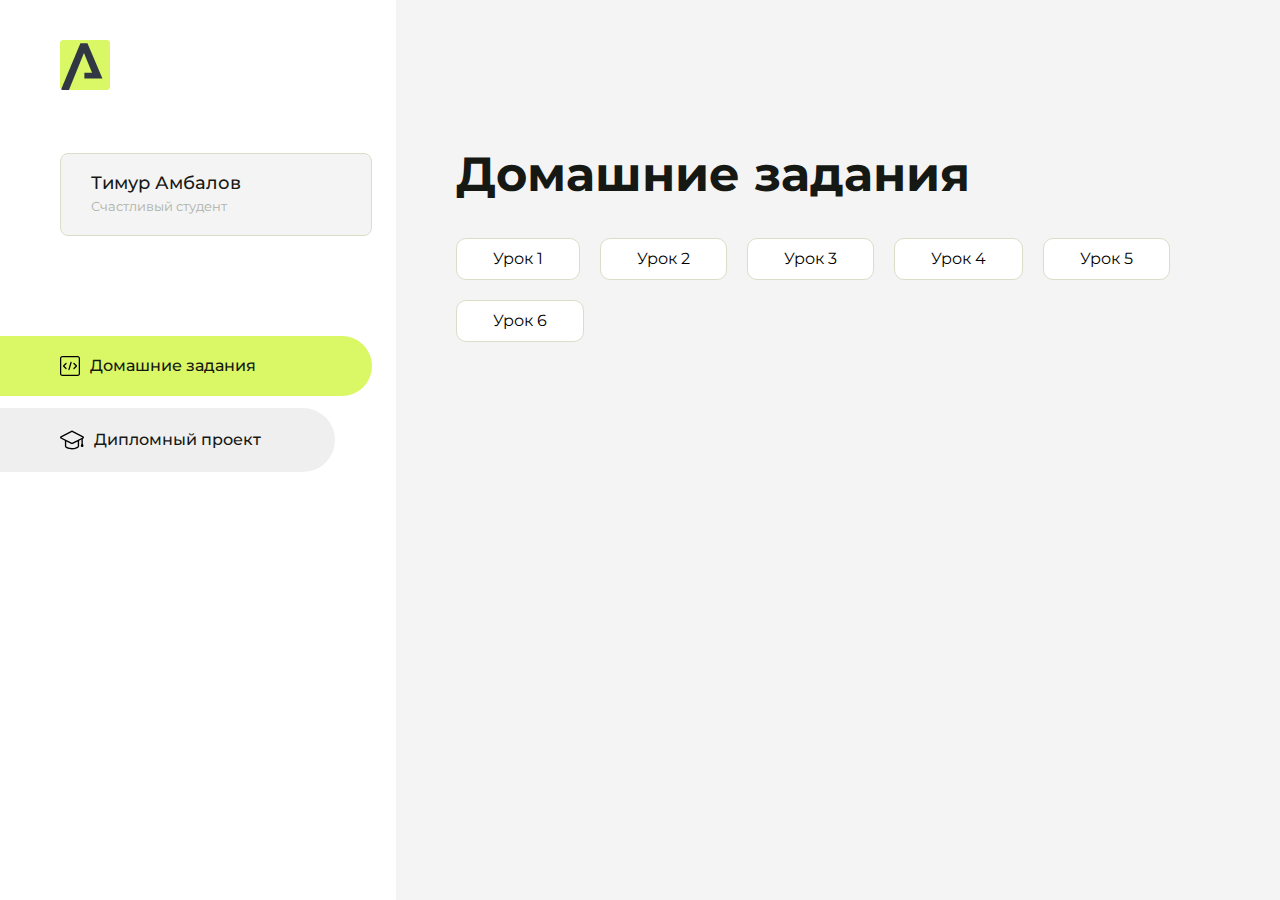
<file: index.html>
<!DOCTYPE html>
<html lang="en">
<head>
    <meta charset="UTF-8">
    <meta name="viewport" content="width=device-width, initial-scale=1.0">
    <title>Домашняя работа</title>
    <link rel="shortcut icon" href="src/logo.ico" type="image/x-icon">
    <link rel="preconnect" href="https://fonts.googleapis.com">
    <link rel="preconnect" href="https://fonts.gstatic.com" crossorigin>
    <link href="https://fonts.googleapis.com/css2?family=Montserrat:wght@400;500;700&family=Rubik:wght@500&display=swap"
          rel="stylesheet">
    <link rel="stylesheet" href="src/style.css">
</head>
<body id="body">
<div class="overlay" id="overlay"></div>
<div class="layout">
    <div class="burger" id="burger">
        <svg viewBox="0 0 24 24" fill="none" xmlns="http://www.w3.org/2000/svg">
            <g id="SVGRepo_bgCarrier" stroke-width="0"></g>
            <g id="SVGRepo_tracerCarrier" stroke-linecap="round" stroke-linejoin="round"></g>
            <g id="SVGRepo_iconCarrier">
                <path d="M4 18L20 18" stroke="#DAF765" stroke-width="2" stroke-linecap="round"></path>
                <path d="M4 12L20 12" stroke="#DAF765" stroke-width="2" stroke-linecap="round"></path>
                <path d="M4 6L20 6" stroke="#DAF765" stroke-width="2" stroke-linecap="round"></path>
            </g>
        </svg>
    </div>
    <aside class="sidebar" id="sidebar">
        <div class="sidebar__inner">
            <div class="logo">
                <svg width="50" height="50" viewBox="0 0 50 50" fill="none" xmlns="http://www.w3.org/2000/svg">
                    <g clip-path="url(#clip0_513_74730)">
                        <path d="M46.17 -0.257004H3.83C1.57281 -0.257004 -0.257 1.57281 -0.257 3.83V46.17C-0.257 48.4272 1.57281 50.257 3.83 50.257H46.17C48.4272 50.257 50.257 48.4272 50.257 46.17V3.83C50.257 1.57281 48.4272 -0.257004 46.17 -0.257004Z"
                              fill="#DAF765"/>
                        <path d="M24.375 38.4H42.461L27.441 3.1585H20.4355C20.4355 3.1585 6.7895 35.881 1.1945 49.294C2.015 50.0275 3.0945 50.257 3.6945 50.257H8.8445L23.954 13.07L32.0465 32.8285H24.375V38.4Z"
                              fill="#323843"/>
                    </g>
                    <defs>
                        <clipPath id="clip0_513_74730">
                            <rect width="50" height="50" fill="white"/>
                        </clipPath>
                    </defs>
                </svg>
            </div>
            <div class="sidebar__user">
                <div class="sidebar__name">Тимур Амбалов</div>
                <div class="sidebar__text">Счастливый студент</div>
            </div>
            <div class="sidebar__tabs">
                <div class="sidebar__item">
                    <button class="sidebar__button active" id="tasks">
                        <svg xmlns="http://www.w3.org/2000/svg" width="20" height="20" viewBox="0 0 20 20" fill="none">
                            <g clip-path="url(#clip0_704_74543)">
                                <path d="M17.7083 20H2.29167C1.0275 20 0 18.9725 0 17.7083V2.29167C0 1.0275 1.0275 0 2.29167 0H17.7083C18.9725 0 20 1.0275 20 2.29167V17.7083C20 18.9725 18.9725 20 17.7083 20ZM2.29167 1.25C1.7175 1.25 1.25 1.7175 1.25 2.29167V17.7083C1.25 18.2825 1.7175 18.75 2.29167 18.75H17.7083C18.2825 18.75 18.75 18.2825 18.75 17.7083V2.29167C18.75 1.7175 18.2825 1.25 17.7083 1.25H2.29167Z"
                                      fill="black"/>
                                <path d="M6.04167 13.125C5.88167 13.125 5.72167 13.0642 5.6 12.9417L3.1 10.4417C2.85583 10.1975 2.85583 9.80167 3.1 9.5575L5.6 7.0575C5.84417 6.81333 6.24 6.81333 6.48417 7.0575C6.72833 7.30167 6.72833 7.6975 6.48417 7.94167L4.42583 10L6.48417 12.0583C6.72833 12.3025 6.72833 12.6983 6.48417 12.9425C6.36167 13.0642 6.20167 13.125 6.04167 13.125Z"
                                      fill="black"/>
                                <path d="M8.95833 14.1667C8.9 14.1667 8.84 14.1583 8.78167 14.1417C8.45083 14.0442 8.26083 13.6967 8.35833 13.3658L10.4417 6.28251C10.5392 5.95084 10.8892 5.76417 11.2175 5.85917C11.5483 5.95667 11.7383 6.30417 11.6408 6.63501L9.5575 13.7183C9.47833 13.9908 9.22833 14.1667 8.95833 14.1667Z"
                                      fill="black"/>
                                <path d="M13.9583 13.125C13.7983 13.125 13.6383 13.0642 13.5167 12.9417C13.2725 12.6975 13.2725 12.3017 13.5167 12.0575L15.575 9.99916L13.5167 7.94083C13.2725 7.69666 13.2725 7.30083 13.5167 7.05666C13.7608 6.81249 14.1567 6.81249 14.4008 7.05666L16.9008 9.55666C17.145 9.80083 17.145 10.1967 16.9008 10.4408L14.4008 12.9408C14.2783 13.0642 14.1183 13.125 13.9583 13.125Z"
                                      fill="black"/>
                            </g>
                            <defs>
                                <clipPath id="clip0_704_74543">
                                    <rect width="20" height="20" fill="white"/>
                                </clipPath>
                            </defs>
                        </svg>
                        <span>Домашние задания</span></button>
                </div>
                <div class="sidebar__item">
                    <button class="sidebar__button" id="diplom">
                        <svg xmlns="http://www.w3.org/2000/svg" width="24" height="24" viewBox="0 0 24 24" fill="none">
                            <g clip-path="url(#clip0_704_74553)">
                                <path d="M23.2628 10.5971C23.7176 10.365 24 9.90375 24 9.39337C24 8.883 23.7176 8.42175 23.2628 8.18962L12.6135 2.75362C12.2291 2.55824 11.7705 2.55787 11.3854 2.75399L0.736875 8.19C0.282375 8.42175 0 8.883 0 9.39337C0 9.90375 0.282375 10.365 0.736875 10.5971L4.89038 12.7177V18.2074C4.89038 19.8154 8.412 21.393 12 21.393C15.5884 21.393 19.1096 19.815 19.1096 18.2074V12.7174L21.4609 11.517V15.8017L20.901 17.2305C20.7409 17.6389 20.7934 18.0994 21.0405 18.4616C21.2876 18.8246 21.6979 19.041 22.1366 19.041C22.5754 19.041 22.9852 18.8246 23.2324 18.462C23.4795 18.099 23.532 17.6385 23.3719 17.2301L22.8124 15.8021V10.827L23.2628 10.5971ZM17.7623 18.1721C17.6198 18.6375 15.3491 20.0419 12 20.0419C8.65088 20.0419 6.38025 18.6375 6.2415 18.2074V12.3037L6.23887 12.3019C6.23812 12.057 6.1065 11.8207 5.87325 11.7019L1.3515 9.39337L12 3.95737L22.6489 9.39337L12 14.8294L5.87325 11.7019C5.54063 11.5331 4.6695 11.6674 4.5 12C4.33012 12.3322 4.55813 12.5479 4.89038 12.7177L11.3857 16.0331C11.5781 16.1314 11.7889 16.1805 12 16.1805C12.2107 16.1805 12.4222 16.1314 12.6146 16.0331L17.7593 13.407L17.7623 18.1721Z"
                                      fill="black"/>
                            </g>
                            <defs>
                                <clipPath id="clip0_704_74553">
                                    <rect width="24" height="24" fill="white"/>
                                </clipPath>
                            </defs>
                        </svg>
                        <span>Дипломный проект</span></button>
                </div>
            </div>
        </div>

    </aside>
    <div class="content">
        <div class="container">
            <div class="content__block" id="tasksBlock">
                <div class="content__title">Домашние задания</div>
                <ul class="content__list">
                    <li class="content__list-item">
                        <a href="Hello-Tamy Ambal/index.html">Урок 1</a>
                    </li>
                     <li class="content__list-item">
                        <a href="lesson2/index.html">Урок 2</a>
                    </li>
                    <li class="content__list-item">
                        <a href="html-21-layout/index.html">Урок 3</a>
                    </li>
                    <li class="content__list-item">
                        <a href="css-33-dz/index.html">Урок 4</a>
                    </li>
                    <li class="content__list-item">
                        <a href="homework 5/index.html">Урок 5</a>
                    </li>
                    <li class="content__list-item">
                        <a href="lesson-54-layout/index.html">Урок 6</a>
                    </li>
                </ul>
            </div>
            <div class="content__block hidden" id="diplomBlock">
                <div class="content__title">Дипломный проект</div>
                <div class="content__list-diplom">
                    <a href="ПАПКА-С-НОМЕРОМ-УРОКА">Ссылка на ДЗ</a>
                </div>
                <div class="content__decor">
                    <div class="content__decor-text">Давай проверим, чему ты научился!</div>
                    <div class="content__decor-img">
                        <img src="src/decor.png" alt="decor">
                    </div>
                </div>
            </div>
        </div>
    </div>
</div>
<script src="src/index.js"></script>
</body>
</html>
</file>
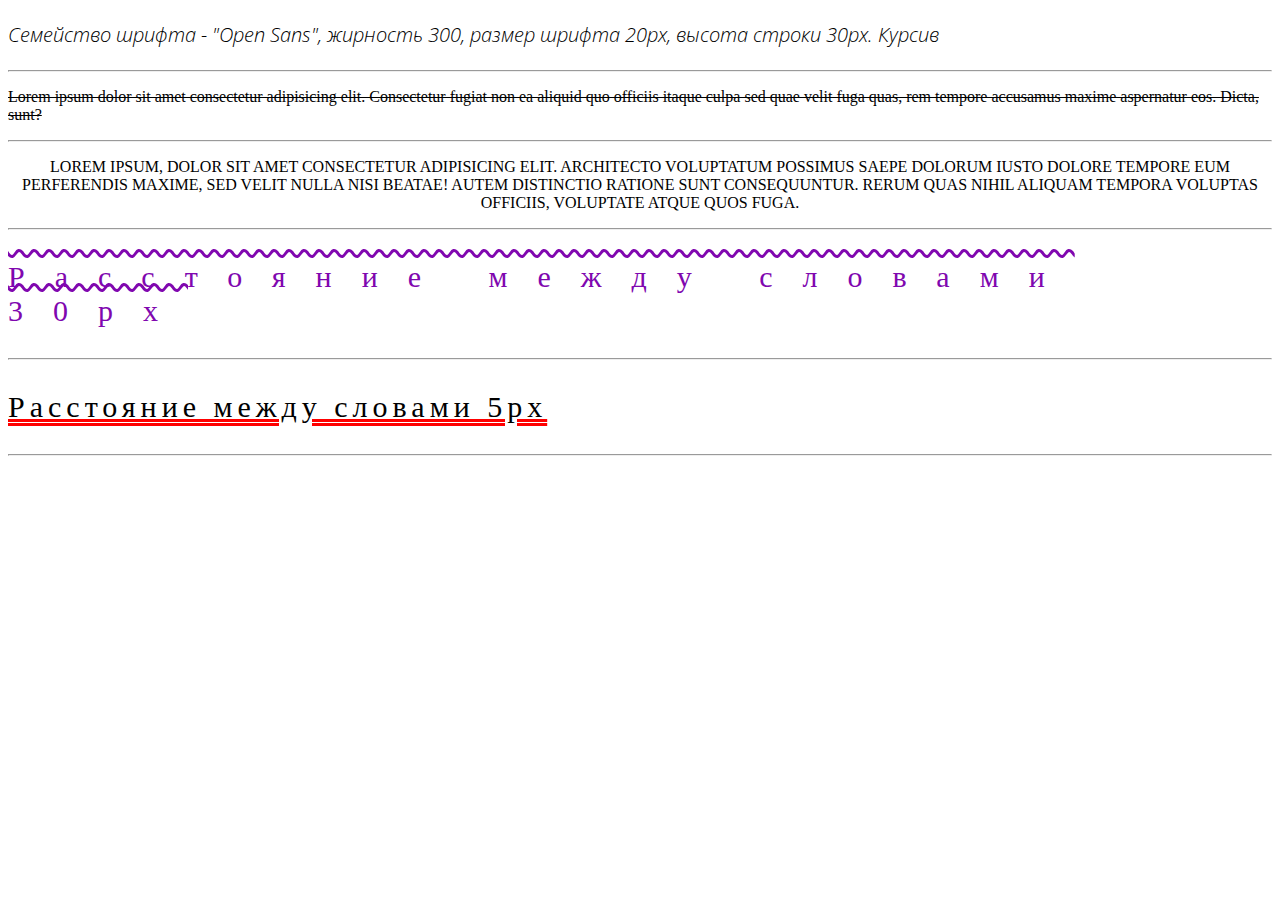
<file: css-33-dz/index.html>
<!DOCTYPE html>
<html lang="en">

<head>
    <meta charset="UTF-8">
    <meta name="viewport" content="width=device-width, initial-scale=1.0">
    <title>Свойства редактирования шрифта и текста</title>
    <link rel="preconnect" href="https://fonts.googleapis.com">
    <link rel="preconnect" href="https://fonts.gstatic.com" crossorigin>
    <link href="https://fonts.googleapis.com/css2?family=Open+Sans:ital,wght@0,300..800;1,300..800&display=swap"
        rel="stylesheet">
    <link rel="stylesheet" href="./css/style.css">
</head>

<body>
    <div class="some-text">
        <p class="p1">
            Семейство шрифта - "Open Sans", жирность 300, размер шрифта 20px, высота строки 30px. Курсив
        </p>
        <hr>

        <p class="p2">
            Lorem ipsum dolor sit amet consectetur adipisicing elit. Consectetur fugiat non ea aliquid quo officiis
            itaque culpa sed quae velit fuga quas, rem tempore accusamus maxime aspernatur eos. Dicta, sunt?

        </p>
        <hr>


        <p class="p3">
            Lorem ipsum, dolor sit amet consectetur adipisicing elit. Architecto voluptatum possimus saepe dolorum iusto
            dolore tempore eum perferendis maxime, sed velit nulla nisi beatae! Autem distinctio ratione sunt
            consequuntur. Rerum quas nihil aliquam tempora voluptas officiis, voluptate atque quos fuga.

        </p>
        <hr>

        <p class="p4">
            Расстояние между словами 30px

        </p>
        <hr>

        <p class="p5">
            Расстояние между словами 5px

        </p>
        <hr>

    </div>
    

</body>

</html>
</file>
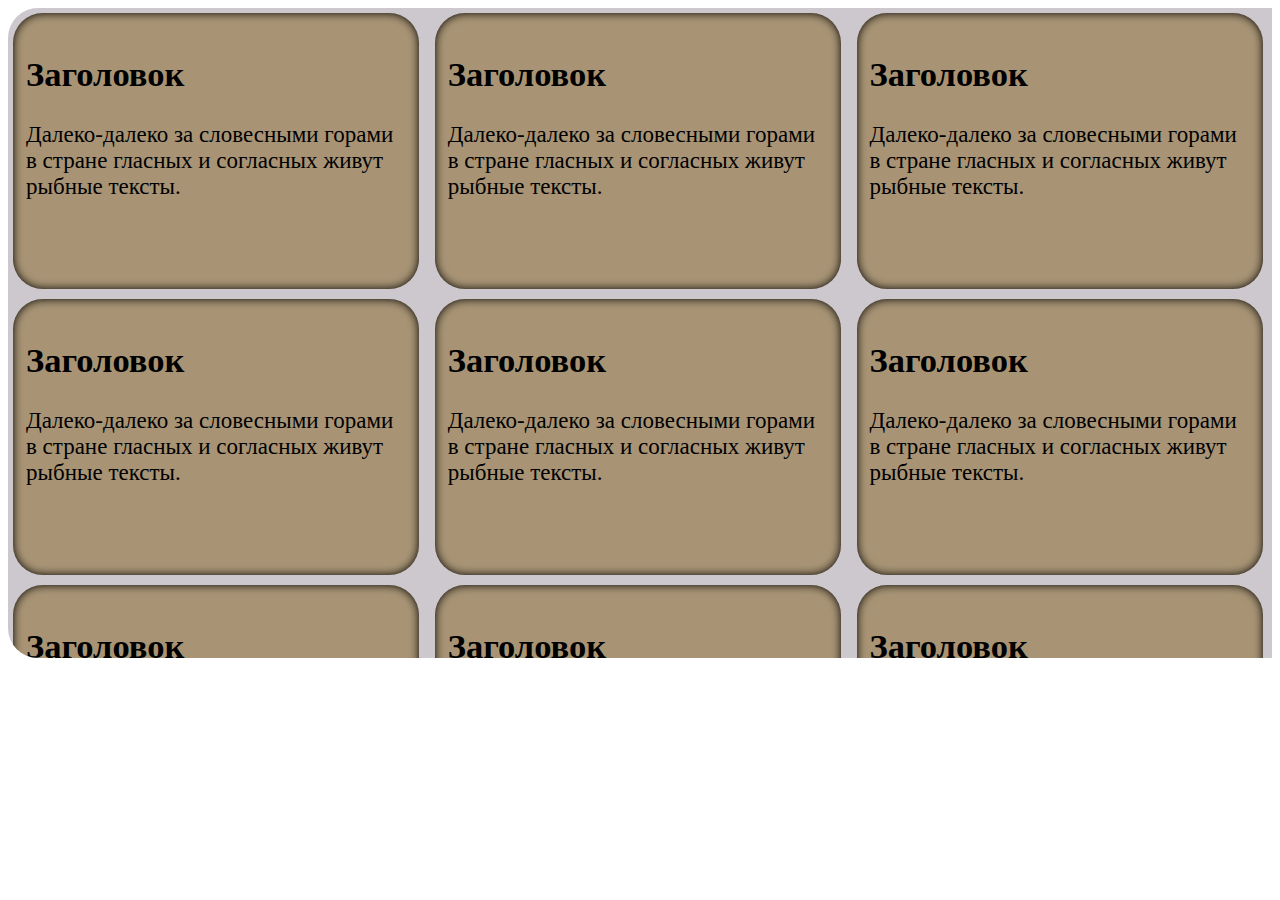
<file: homework 5/index.html>
<!DOCTYPE html>
<html lang="en">

<head>
    <meta charset="UTF-8">
    <meta http-equiv="X-UA-Compatible" content="IE=edge">
    <meta name="viewport" content="width=device-width, initial-scale=1.0">
    <title>ДЗ 5</title>
    <link rel="stylesheet" href="css/style.css">
</head>

<body>

    <div class="mother">
        <div class="block">
            <h2>Заголовок</h2>
            Далеко-далеко за словесными горами в стране гласных и согласных живут рыбные тексты.
        </div>
        <div class="block">
            <h2>Заголовок</h2>
            Далеко-далеко за словесными горами в стране гласных и согласных живут рыбные тексты.
        </div>
        <div class="block">
            <h2>Заголовок</h2>
            Далеко-далеко за словесными горами в стране гласных и согласных живут рыбные тексты.
        </div>
        <div class="block">
            <h2>Заголовок</h2>
            Далеко-далеко за словесными горами в стране гласных и согласных живут рыбные тексты.
        </div>
        <div class="block">
            <h2>Заголовок</h2>
            Далеко-далеко за словесными горами в стране гласных и согласных живут рыбные тексты.
        </div>
        <div class="block">
            <h2>Заголовок</h2>
            Далеко-далеко за словесными горами в стране гласных и согласных живут рыбные тексты.
        </div>
        <div class="block">
            <h2>Заголовок</h2>
            Далеко-далеко за словесными горами в стране гласных и согласных живут рыбные тексты.
        </div>
        <div class="block">
            <h2>Заголовок</h2>
            Далеко-далеко за словесными горами в стране гласных и согласных живут рыбные тексты.
        </div>
        <div class="block">
            <h2>Заголовок</h2>
            Далеко-далеко за словесными горами в стране гласных и согласных живут рыбные тексты.
        </div>
        <div class="block">
            <h2>Заголовок</h2>
            Далеко-далеко за словесными горами в стране гласных и согласных живут рыбные тексты.
        </div>
        <div class="block">
            <h2>Заголовок</h2>
            Далеко-далеко за словесными горами в стране гласных и согласных живут рыбные тексты.
        </div>

    </div>

    </div>




</body>

</html>
</file>
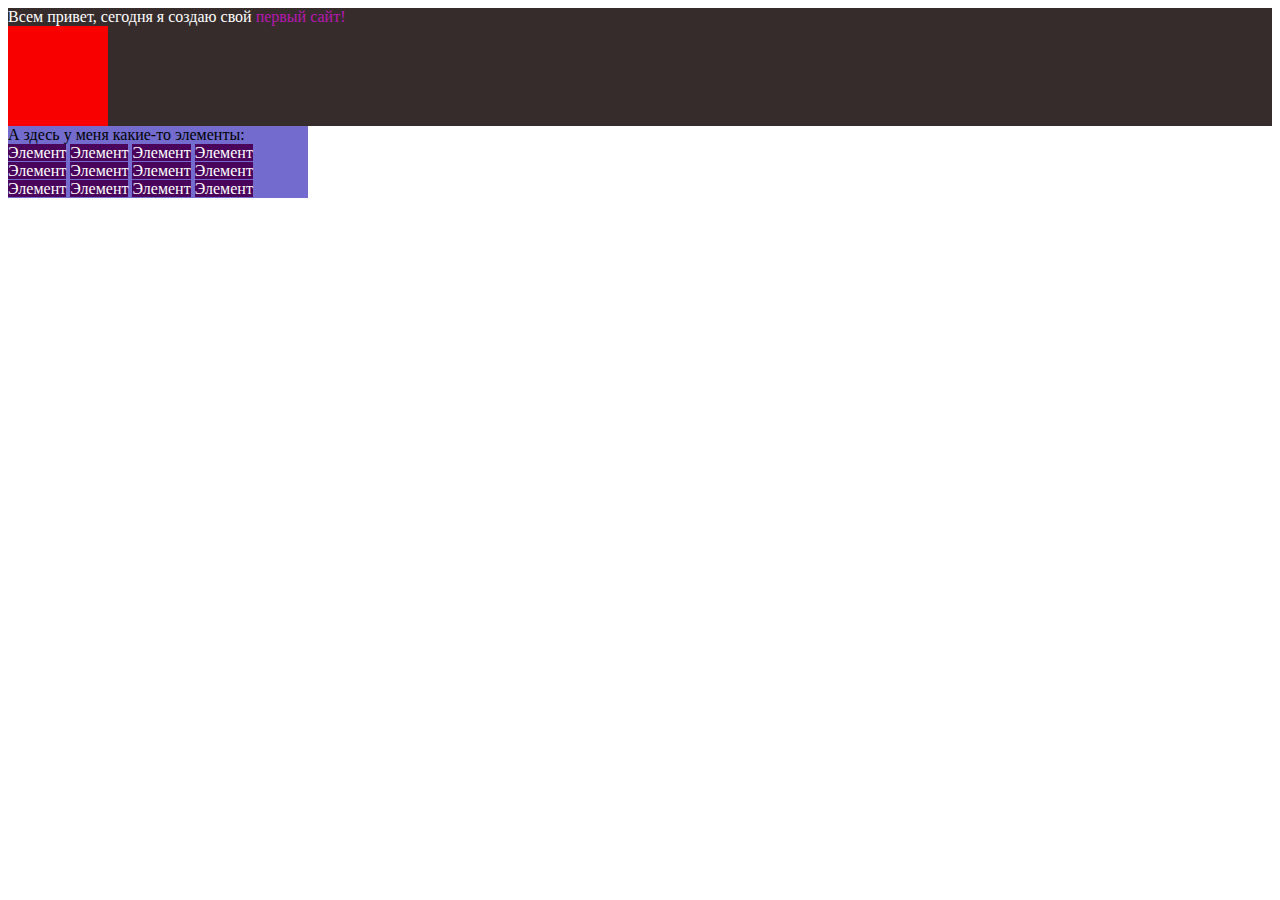
<file: intro-5 Задание/index.html>
<!DOCTYPE html>
<html lang="en">
<head>
    <meta charset="UTF-8">
    <meta http-equiv="X-UA-Compatible" content="IE=edge">
    <meta name="viewport" content="width=device-width, initial-scale=1.0">
    <title>CSS lesson 1</title>
    <link rel="shortcut icon" type="image/x-icon" href="html-logo.svg">
    <style>

        .h1 {
            background: #362c2c;
            color: #ffffff;
        
        }

        .coub {
            background: #f80000;
            width: 100px;
            height: 100px;
        }

        .span2 {
            color: #b818b0;
        }

        .span3 {
            color: black;
        }

        .span4 {
            background: #4a045c;
            color: #ffffff;
        } 

        .block300 {
            background: #736cce;
            color: black;
            width: 300px;

        }

    </style>
</head>

<body>
    <div class="h1">
        <span class="span1">Всем привет, сегодня я создаю свой</span>
        <span class="span2">первый сайт!</span>
        <div class="coub"></div>
    </div>
    <div class=" block300">
        <div>А здесь у меня какие-то элементы:</div>
        <span class="span4">Элемент</span>
        <span class="span4">Элемент</span>
        <span class="span4">Элемент</span>
        <span class="span4">Элемент</span>
        <span class="span4">Элемент</span>
        <span class="span4">Элемент</span>
        <span class="span4">Элемент</span>
        <span class="span4">Элемент</span>
        <span class="span4">Элемент</span>
        <span class="span4">Элемент</span>
        <span class="span4">Элемент</span>
        <span class="span4">Элемент</span>
    </div>
    
</body>

</html>
</file>
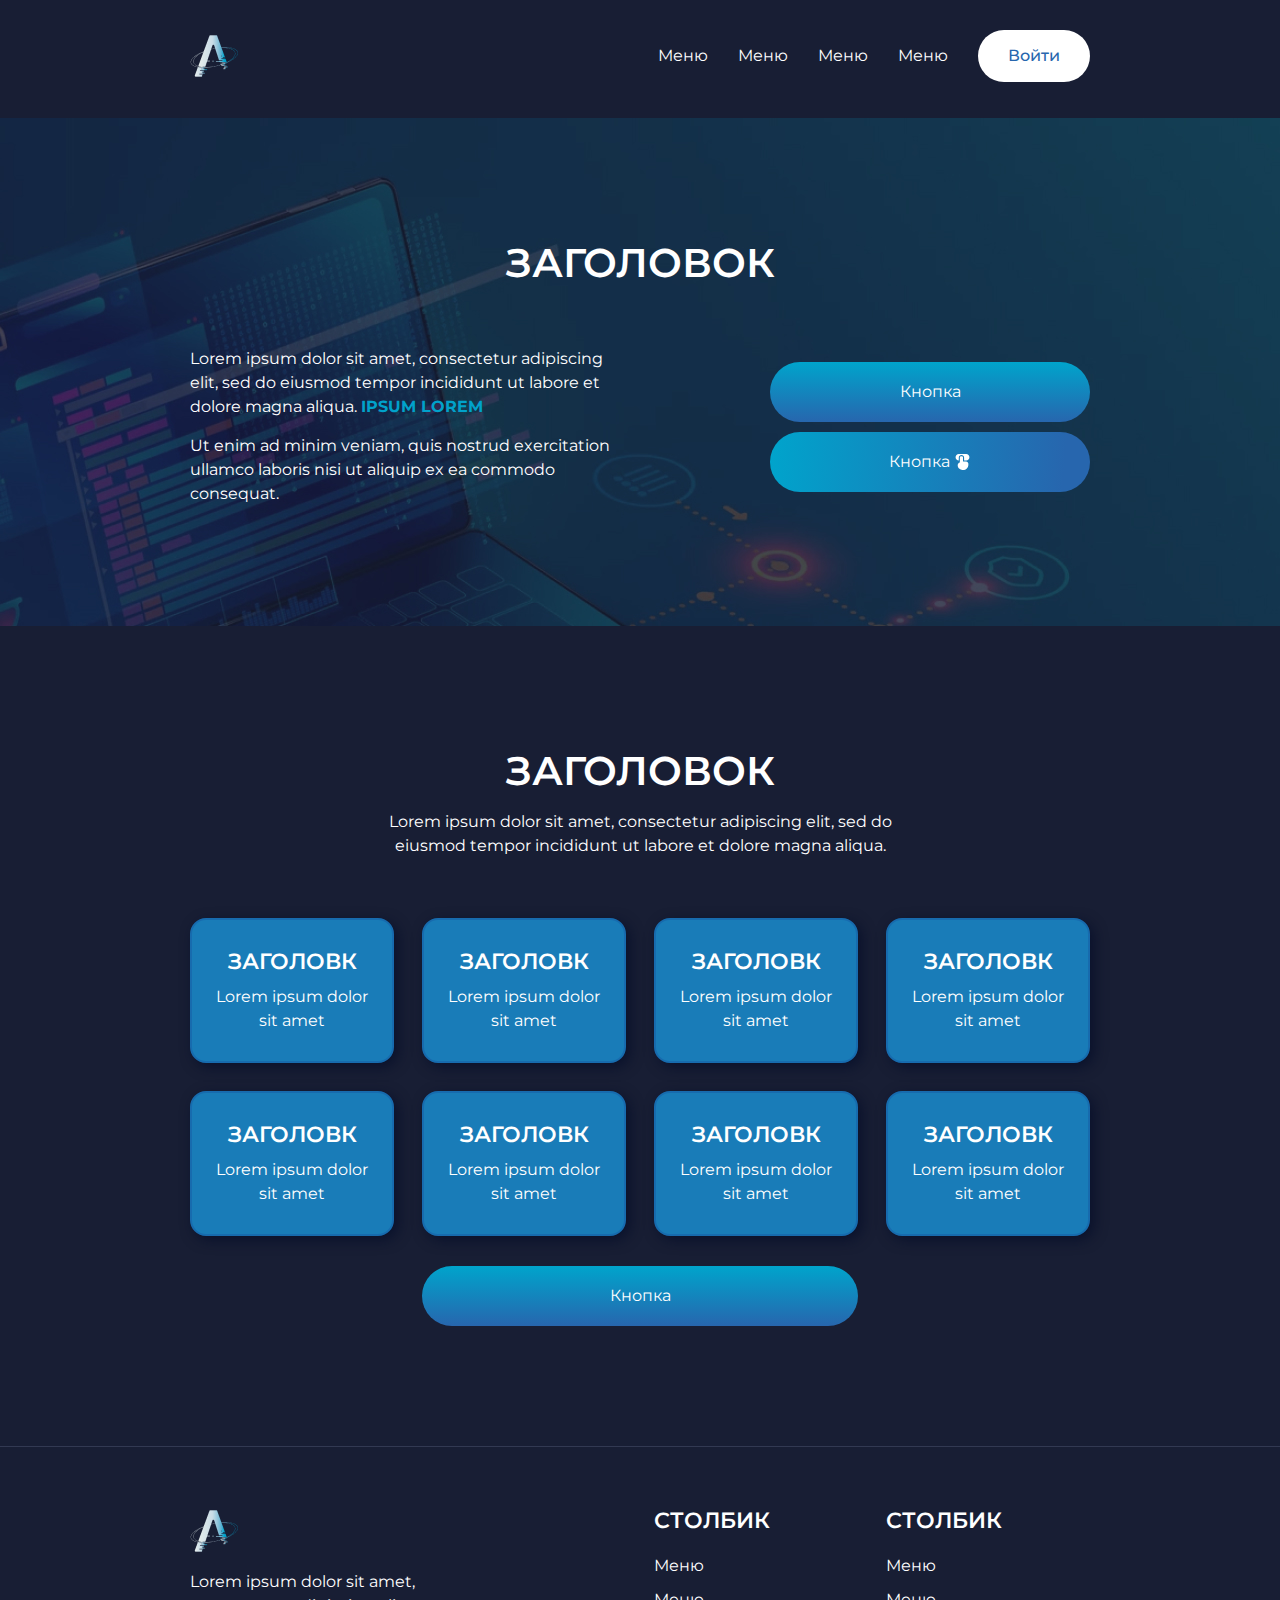
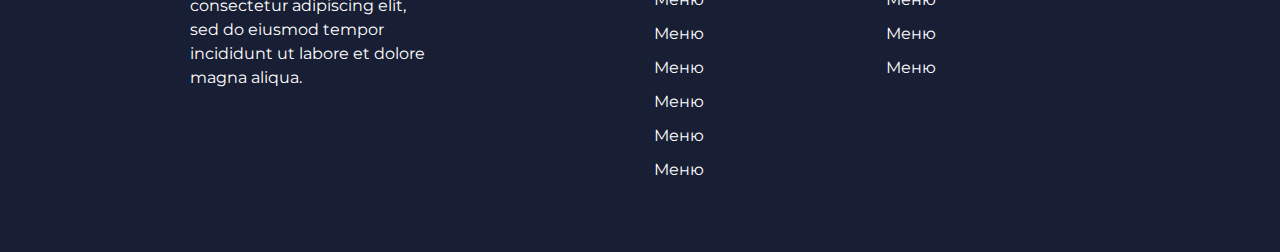
<file: lesson-54-layout/index.html>
<!DOCTYPE html>
<html lang="en">

<head>
    <meta charset="UTF-8">
    <meta http-equiv="X-UA-Compatible" content="IE=edge">
    <meta name="viewport" content="width=device-width, initial-scale=1.0">
    <title>Макет 3</title>
    <link rel="preconnect" href="https://fonts.googleapis.com">
    <link rel="preconnect" href="https://fonts.gstatic.com" crossorigin>
    <link href="https://fonts.googleapis.com/css2?family=Montserrat:wght@400;500;600;700&display=swap" rel="stylesheet">
    <link href="css/reset.css" rel="stylesheet">
    <link href="css/style.css" rel="stylesheet">
</head>

<body>
    <header class="header">
        <div class="container">
            <div class="header-inner">
                <a href="#">
                    <img src="img/logo.png" alt="Логотип компании">
                </a>
                <nav class="header-nav">
                    <ul class="header-list">
                        <li class="header-itam">
                            <a href="#">Меню</a>
                        </li>
                        <li class="header-itam">
                            <a href="#">Меню</a>
                        </li>
                        <li class="header-itam">
                            <a href="#">Меню</a>
                        </li>
                        <li class="header-itam">
                            <a href="#">Меню</a>
                        </li>
                    </ul>
                </nav>
                <a class="header-button" href="#">
                    Войти
                </a>
            </div>
        </div>


    </header>
    <main>
        <section class="hero">
            <div class="container">
                <h1 class="hero-title">ЗАГОЛОВОК</h1>
                <div class="hero-inner">
                    <div class="hero-text">
                        <p class="paragraph">
                            Lorem ipsum dolor sit amet, consectetur adipiscing elit, sed do eiusmod tempor incididunt ut
                            labore et dolore magna aliqua. <span>Ipsum lorem</span>
                        </p>
                        <p>
                            Ut enim ad minim veniam, quis nostrud exercitation ullamco laboris nisi ut aliquip ex ea
                            commodo consequat.
                        </p>
                    </div>
                    <div class="hero-buttons">
                        <a href="" class="hero-button-one margin-bottom">Кнопка</a>
                        <a href="" class="hero-button-two">Кнопка <img src="img/btn.svg" alt=""></a>
                    </div>
                </div>
            </div>
        </section>

        <section class="cards">
            <div class="container">
                <h2 class="cards-title">
                    ЗАГОЛОВОК
                </h2>
                <p class="cards-text">
                    Lorem ipsum dolor sit amet, consectetur adipiscing elit, sed do eiusmod tempor incididunt ut labore
                    et dolore magna aliqua.
                </p>
                <ul class="cards-flex">
                    <li class="cards-flex-itam">
                        <div class="cards-flex-inner">
                            <h3 class="cards-flex-title">
                                ЗАГОЛОВК
                            </h3>
                            <p class="cards-flex-text">
                                Lorem ipsum dolor sit amet
                            </p>
                        </div>
                    </li>
                    <li class="cards-flex-itam">
                        <div class="cards-flex-inner">
                            <h3 class="cards-flex-title">
                                ЗАГОЛОВК
                            </h3>
                            <p class="cards-flex-text">
                                Lorem ipsum dolor sit amet
                            </p>
                        </div>
                    </li>
                    <li class="cards-flex-itam">
                        <div class="cards-flex-inner">
                            <h3 class="cards-flex-title">
                                ЗАГОЛОВК
                            </h3>
                            <p class="cards-flex-text">
                                Lorem ipsum dolor sit amet
                            </p>
                        </div>
                    </li>
                    <li class="cards-flex-itam">
                        <div class="cards-flex-inner">
                            <h3 class="cards-flex-title">
                                ЗАГОЛОВК
                            </h3>
                            <p class="cards-flex-text">
                                Lorem ipsum dolor sit amet
                            </p>
                        </div>
                    </li>
                    <li class="cards-flex-itam">
                        <div class="cards-flex-inner">
                            <h3 class="cards-flex-title">
                                ЗАГОЛОВК
                            </h3>
                            <p class="cards-flex-text">
                                Lorem ipsum dolor sit amet
                            </p>
                        </div>
                    </li>
                    <li class="cards-flex-itam">
                        <div class="cards-flex-inner">
                            <h3 class="cards-flex-title">
                                ЗАГОЛОВК
                            </h3>
                            <p class="cards-flex-text">
                                Lorem ipsum dolor sit amet
                            </p>
                        </div>
                    </li>
                    <li class="cards-flex-itam">
                        <div class="cards-flex-inner">
                            <h3 class="cards-flex-title">
                                ЗАГОЛОВК
                            </h3>
                            <p class="cards-flex-text">
                                Lorem ipsum dolor sit amet
                            </p>
                        </div>
                    </li>
                    <li class="cards-flex-itam">
                        <div class="cards-flex-inner">
                            <h3 class="cards-flex-title">
                                ЗАГОЛОВК
                            </h3>
                            <p class="cards-flex-text">
                                Lorem ipsum dolor sit amet
                            </p>
                        </div>
                    </li>
                </ul>

                <a href="" class="cards-button">Кнопка</a>
            </div>
        </section>
    </main>
    <footer class="footer">
        <div class="container">
            <div class="footer-inner">
                <div class="footer-desc">
                    <a href="#">
                        <img src="img/logo.png" alt="Логотип компании">
                    </a>
                    <p>
                        Lorem ipsum dolor sit amet, consectetur adipiscing elit, sed do eiusmod tempor incididunt ut
                        labore et dolore magna aliqua.
                    </p>
                </div>
                <div class="footer-col footer-col-margin">
                    <h4 class="footer-title">
                        СТОЛБИК
                    </h4>
                    <ul class="footer-list">
                        <li class="footer-itam">
                            <a href="#" class="footer-linc">
                                Меню</a>
                        </li>
                        <li class="footer-itam">
                            <a href="#" class="footer-linc">
                                Меню</a>
                        </li>
                        <li class="footer-itam">
                            <a href="#" class="footer-linc">
                                Меню</a>
                        </li>
                        <li class="footer-itam">
                            <a href="#" class="footer-linc">
                                Меню</a>
                        </li>
                        <li class="footer-itam">
                            <a href="#" class="footer-linc">
                                Меню</a>
                        </li>
                        <li class="footer-itam">
                            <a href="#" class="footer-linc">
                                Меню</a>
                        </li>
                        <li class="footer-itam">
                            <a href="#" class="footer-linc">
                                Меню</a>
                        </li>
                    </ul>
                </div>
                <div class="footer-col">
                    <h4 class="footer-title">
                        СТОЛБИК
                    </h4>
                    <ul class="footer-list">
                        <li class="footer-itam">
                            <a href="#" class="footer-linc">
                                Меню</a>
                        </li>
                        <li class="footer-itam">
                            <a href="#" class="footer-linc">
                                Меню</a>
                        </li>
                        <li class="footer-itam">
                            <a href="#" class="footer-linc">
                                Меню</a>
                        </li>
                        <li class="footer-itam">
                            <a href="#" class="footer-linc">
                                Меню</a>
                        </li>

                    </ul>
                </div>
            </div>
        </div>


    </footer>

</body>

</html>
</file>
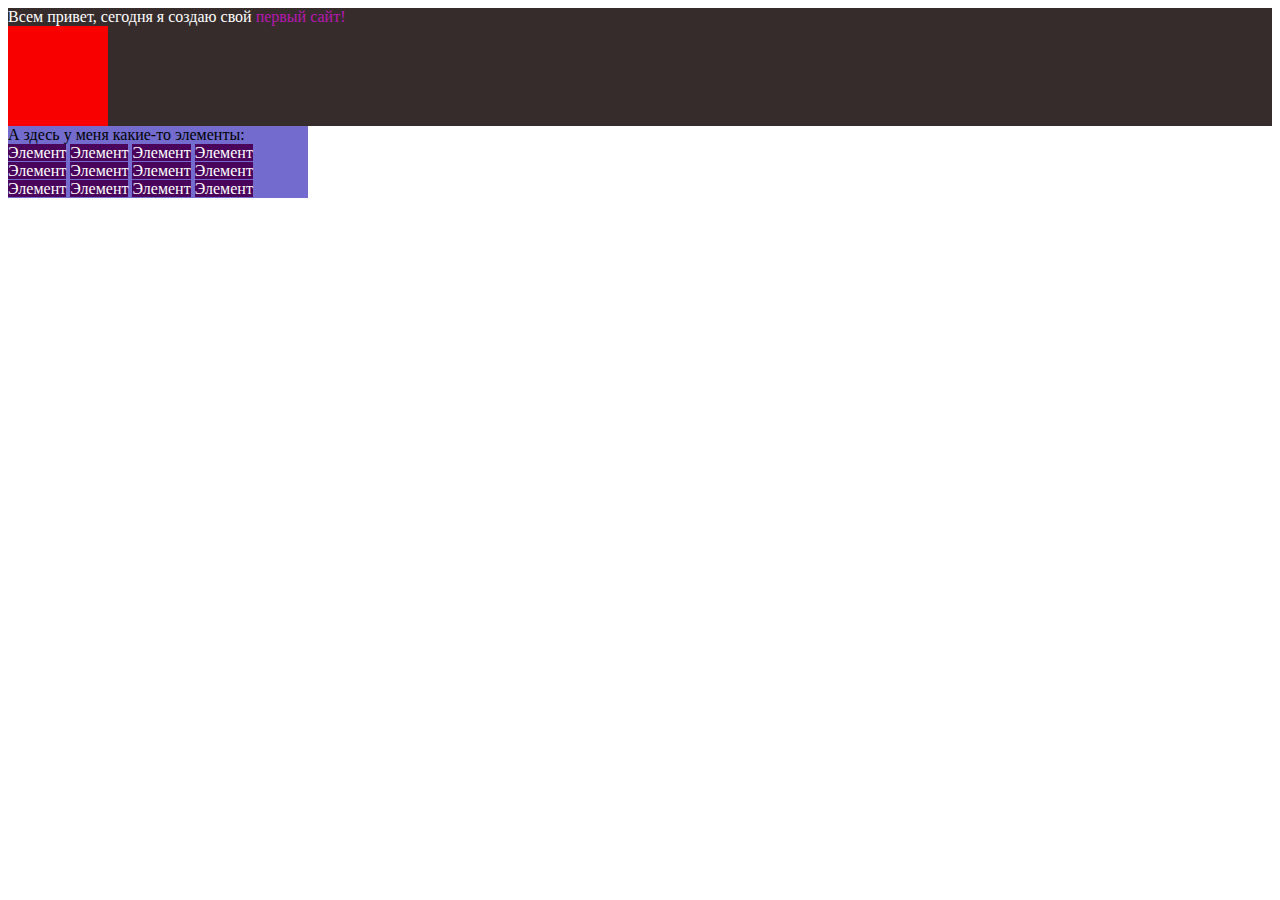
<file: lesson2/index.html>
<!DOCTYPE html>
<html lang="en">
<head>
    <meta charset="UTF-8">
    <meta http-equiv="X-UA-Compatible" content="IE=edge">
    <meta name="viewport" content="width=device-width, initial-scale=1.0">
    <title>lesson 2</title>
    <link rel="shortcut icon" type="image/x-icon" href="html-logo.svg">
    <style>

        .h1 {
            background: #362c2c;
            color: #ffffff;
        
        }

        .coub {
            background: #f80000;
            width: 100px;
            height: 100px;
        }

        .span2 {
            color: #b818b0;
        }

        .span3 {
            color: black;
        }

        .span4 {
            background: #4a045c;
            color: #ffffff;
        } 

        .block300 {
            background: #736cce;
            color: black;
            width: 300px;

        }

    </style>
</head>

<body>
    <div class="h1">
        <span class="span1">Всем привет, сегодня я создаю свой</span>
        <span class="span2">первый сайт!</span>
        <div class="coub"></div>
    </div>
    <div class=" block300">
        <div>А здесь у меня какие-то элементы:</div>
        <span class="span4">Элемент</span>
        <span class="span4">Элемент</span>
        <span class="span4">Элемент</span>
        <span class="span4">Элемент</span>
        <span class="span4">Элемент</span>
        <span class="span4">Элемент</span>
        <span class="span4">Элемент</span>
        <span class="span4">Элемент</span>
        <span class="span4">Элемент</span>
        <span class="span4">Элемент</span>
        <span class="span4">Элемент</span>
        <span class="span4">Элемент</span>
    </div>
    
</body>

</html>
</file>
<file: src/style.css>
*{padding: 0;margin: 0;border: 0;}
*,*:before,*:after{-webkit-box-sizing: border-box;box-sizing: border-box;}
:focus,:active{outline: none;}
a:focus,a:active{outline: none;}
nav,footer,header,aside{display: block;}
html,body{
    height:100%;width:100%;
    font-size:100%;line-height:1;-ms-text-size-adjust:100%;-moz-text-size-adjust:100%;-webkit-text-size-adjust:100%;}
input,button,textarea{font-family:inherit;}
input::-ms-clear{display: none;}
button{cursor: pointer;}
button::-moz-focus-inner{padding:0;border:0;}
a,a:visited{text-decoration: none;}
a:hover{text-decoration: none;}
ul li{list-style: none;}
img{vertical-align: top;}
h1,h2,h3,h4,h5,h6{font-size:inherit;font-weight: inherit;}
a{color:inherit;}



body {
    font-family: "Montserrat",SansSerif;
    color: black;
}

body.overflow {
    overflow: hidden;
}



.layout {
    display: -webkit-box;
    display: -ms-flexbox;
    display: flex;
    min-height: 100vh;
}

.sidebar {
    padding: 40px 24px 40px 0;
    -ms-flex-negative: 0;
    flex-shrink: 0;
    background-color: white;
}



.content {
    -webkit-box-flex: 1;
    -ms-flex-positive: 1;
    flex-grow: 1;
    background-color: #F4F4F4;
}

.container {
    display: -webkit-box;
    display: -ms-flexbox;
    display: flex;
    -webkit-box-orient: vertical;
    -webkit-box-direction: normal;
    -ms-flex-direction: column;
    flex-direction: column;
    -webkit-box-pack: center;
    -ms-flex-pack: center;
    justify-content: center;
    -webkit-box-align: center;
    -ms-flex-align: center;
    align-items: center;
    padding: 150px 60px 80px 60px;
}


.logo {
    margin-left: 60px;
    margin-bottom: 60px;
}

.sidebar__user {
    background-color: #F4F4F4;
    padding: 20px 30px;
    margin-left: 60px;
    margin-bottom: 100px;
    border-radius: 8px;
    border: 1px solid #DADEC9;
}

.sidebar__name {
    color:#161814;
    font-size: 18px;
    font-weight: 500;
    margin-bottom: 6px;
}

.sidebar__text {
    color: #AFB1A7;
    font-size: 13px;
    font-weight: 400;
    line-height: 130%; /* 16.9px */
}

.sidebar__item {
    width: 372px;
}

.sidebar__button {
    display: -webkit-box;
    display: -ms-flexbox;
    display: flex;
    -webkit-box-align: center;
    -ms-flex-align: center;
    align-items: center;
    gap: 10px;
    padding: 20px 60px;
    margin-bottom: 12px;
    border-radius: 0px 100px 100px 0px;
    -webkit-transition: all .5s;
    -o-transition: all .5s;
    transition: all .5s;
    cursor: pointer;
    width: 90%;
    color:#161814;
    font-size: 16px;
    font-weight: 500;
}

.sidebar__button.active , .sidebar__button:hover {
    width: 100%;
    background-color: #DAF765;
}


.content__title {
    color: #161814;
    font-size: 48px;
    font-weight: 700;
    margin-bottom: 40px;
}

.content__list {
    display: -webkit-box;
    display: -ms-flexbox;
    display: flex;
    -webkit-box-align: center;
    -ms-flex-align: center;
    align-items: center;
    -ms-flex-wrap: wrap;
    flex-wrap: wrap;
    gap: 20px;
}



.content__list-item  {
    cursor: pointer;
    padding: 12px 18px;
    background-color: #fff;
    border-radius: 10px;
    border: 1px solid #DADEC9;
    -webkit-transition: all .3s;
    -o-transition: all .3s;
    transition: all .3s;
}

.content__list-item:hover,.content__list-diplom:hover {
    background-color: #AFB1A7;
}

li a {
    padding: 12px 18px;

}


.content__list-diplom {
    -webkit-transition: all .3s;
    -o-transition: all .3s;
    transition: all .3s;
    display: inline-block;
    padding: 12px 18px;
    background-color: #fff;
    border-radius: 10px;
    border: 1px solid #DADEC9;
}

.content__decor {
    display: -webkit-box;
    display: -ms-flexbox;
    display: flex;
    -webkit-box-align: center;
    -ms-flex-align: center;
    align-items: center;
}

.content__decor-text {
    color:#BEDD44;
    font-size: 36px;
    font-weight: 700;
    line-height: 110%; /* 39.6px */
}

.content__block {
    max-width: 1200px;
}

.content__block.hidden {
    display: none;
}

.content__decor-img img{
    width: 100%;
}

.burger {
    display: none;
    padding: 5px;
    position: fixed;
    top: 3%;
    right: 7%;
    width: 40px;
    height: 40px;
    background-color: #161814;
    border-radius: 50%;
    z-index: 10;
    border: 1px solid #DAF765;
}

@media (max-width: 768px) {
    .burger {
        display: block;
    }

    .sidebar {
        -webkit-transition: all .3s;
        -o-transition: all .3s;
        transition: all .3s;
        -webkit-transform: translateX(-100%);
        -ms-transform: translateX(-100%);
        transform: translateX(-100%);
        position: fixed;
        top: 0;
        left: 0;
        bottom: 0;
        z-index: 5;
    }

    .sidebar.show {
        -webkit-transform: translateX(0%);
        -ms-transform: translateX(0%);
        transform: translateX(0%);
    }

    .overlay {
        opacity: 0;
        pointer-events: none;
        -webkit-transition: all .3s;
        -o-transition: all .3s;
        transition: all .3s;
        position: absolute;
        top: 0;
        right: 0;
        left: 0;
        bottom: 0;
        z-index: 3;
        background-color: #000000e0;
    }

    .overlay.show {
        opacity: 1;
        pointer-events: all;
    }

    .container {
        padding: 40px 20px;
        min-height: 100%;
    }

    .content__decor {
        margin-top: 20px;
        -webkit-box-orient: vertical;
        -webkit-box-direction: normal;
        -ms-flex-direction: column;
        flex-direction: column;
    }
}

@media (max-width: 400px) {
    .sidebar__user {
        margin-left: 0;
    }
}
</file>
<file: css-33-dz/css/style.css>
.p1 {
    font-family: "Open Sans", sans-serif;
    font-size: 20px;
    font-weight: 300;
    line-height: 30px;
    font-style: italic;
}

.p2 {
    text-decoration: line-through;
}

.p3 {
    text-transform: uppercase;
    text-align: center;
}

.p4 {
    font-size: 30px;
    letter-spacing: 30px;
    text-shadow: 10 100 10 #000000;
    color: #8007af;
    text-decoration: wavy overline #8007af;

}
.p5 {
    letter-spacing: 5px;
    font-size: 30px;
    text-decoration: underline double #ff0000;
}
</file>
<file: homework 5/css/style.css>
body {
    font-size: 23px;
}



.mother {
    height: 650px;
    background: #ccc8ce;
    border-radius: 30px 0 0 30px;
    overflow: auto;

}




.block {
    width: 380px;
    height: 250px;
    padding: 13px;
    margin: 5px;
    background: #a89475;
    display: inline-block;
    border-radius: 30px;
    box-shadow: inset 0 0 10px #000;
    
}
</file>
<file: lesson-54-layout/css/style.css>
body {
    background: #181E34;
    font-family: "Montserrat", "Arial", sans-serif;
    /*font-size: 16px;*/
    /*font-weight: 400;*/
    line-height: 150%;
    color: #fff;
}

.container {
    max-width: 930px;
    margin: 0 auto;
    padding: 0 15px;
    height: 100%;
}

/*================================================================*/

.header {
    padding: 30px 0 36px;

}

.header-inner {
    display: flex;
    align-items: center;
}

.header-nav {
    margin-left: auto;
}

.header-list {
    display: flex;
}

.header-itam {
    margin-right: 30px;
}

.header-button {
    color: #2766AE;
    background-color: #fff;
    border-radius: 100px;
    padding: 14px 30px;
    font-weight: 500;
}

/*===========================================================================*/

.hero {
    padding: 120px 0px;
    background: url(../img/hero-bg.jpg) 10% 50% /cover no-repeat;

}

.hero-title {
    font-size: 40px;
    font-weight: 600;
    line-height: 49px;
    text-transform: uppercase;
    text-align: center;
    margin-bottom: 60px;

}

.hero-inner {
    display: flex;
    align-items: center;
    justify-content: space-between;

}

.hero-text {
    max-width: 436px;

}

.hero-text span {
    text-transform: uppercase;
    font-weight: 700;
    color: #01a2cb;
}

.paragraph {
    margin-bottom: 15px;
}

.hero-buttons {
    display: flex;
    flex-direction: column;
    width: 100%;
    max-width: 320px;

}

.hero-button-one,
.hero-button-two {
    border-radius: 100px;
    padding: 18px 30px;
    display: flex;
    justify-content: center;
}

.hero-button-one img,
.hero-button-two img {
    margin-left: 4px;
}

.hero-button-one {
    background: linear-gradient(180deg, #00a4cc 0%, #2766AE 100%);

}

.hero-button-two {
    background: linear-gradient(95.22deg, #00a4cc 0%, #2766AE 91.37%);

}

.margin-bottom {
    margin-bottom: 10px;
}


/*===========================================================================*/

.cards {
    padding: 120px 0;
}

.cards-title {
    font-size: 40px;
    font-weight: 600;
    line-height: 49px;
    text-transform: uppercase;
    text-align: center;
    margin-bottom: 15px;
}

.cards-text {
    text-align: center;

    max-width: 513px;
    margin: 0 auto 60px;

}

.cards-flex {
    display: flex;
    flex-wrap: wrap;
    margin: 0 -14px;
    margin-bottom: -28px;
    padding-bottom: 30px;
}

.cards-flex-itam {
    margin-bottom: 28px;
    padding: 0 14px;
    flex: 0 0 25%;
}

.cards-flex-inner {
    background: #197CB8;
    border: 2px solid #176BAE;
    box-shadow: 4px 4px 13px 0px rgba(5, 13, 41, 0.76);
    border-radius: 16px;
    padding: 28px 15px;
}

.cards-flex-title {
    font-weight: 600;
    font-size: 22px;
    line-height: 27px;
    text-transform: uppercase;
    margin-bottom: 10px;
    text-align: center;
}

.cards-flex-text {
    text-align: center;
}

.cards-button {
    display: block;
    text-align: center;
    border-radius: 100px;
    padding: 18px 30px;
    background: linear-gradient(180deg, #00a4cc 0%, #2766AE 100%);
    max-width: 436px;
    margin: 0 auto;

}

/*===========================================================================*/

.footer {
    border-top: 1px solid #323952;
    padding: 60px 0;
}

.footer-inner {
    display: flex;
}

.footer-desc {
    max-width: 247px;
    margin-right: auto;
    

}

.footer-col {
    max-width: 204px;
    width: 100%;
}

.footer-col-margin {
    margin-right: 28px;
}

.footer-desc a {
    display: inline-block;
    margin-bottom: 15px;
}

.footer-title {
    font-size: 22px;
    font-style: normal;
    font-weight: 600;
    line-height: normal;
    text-transform: uppercase;
    margin-bottom: 20px;
}

.footer-itam {
    margin-bottom: 10px;
}
</file>
